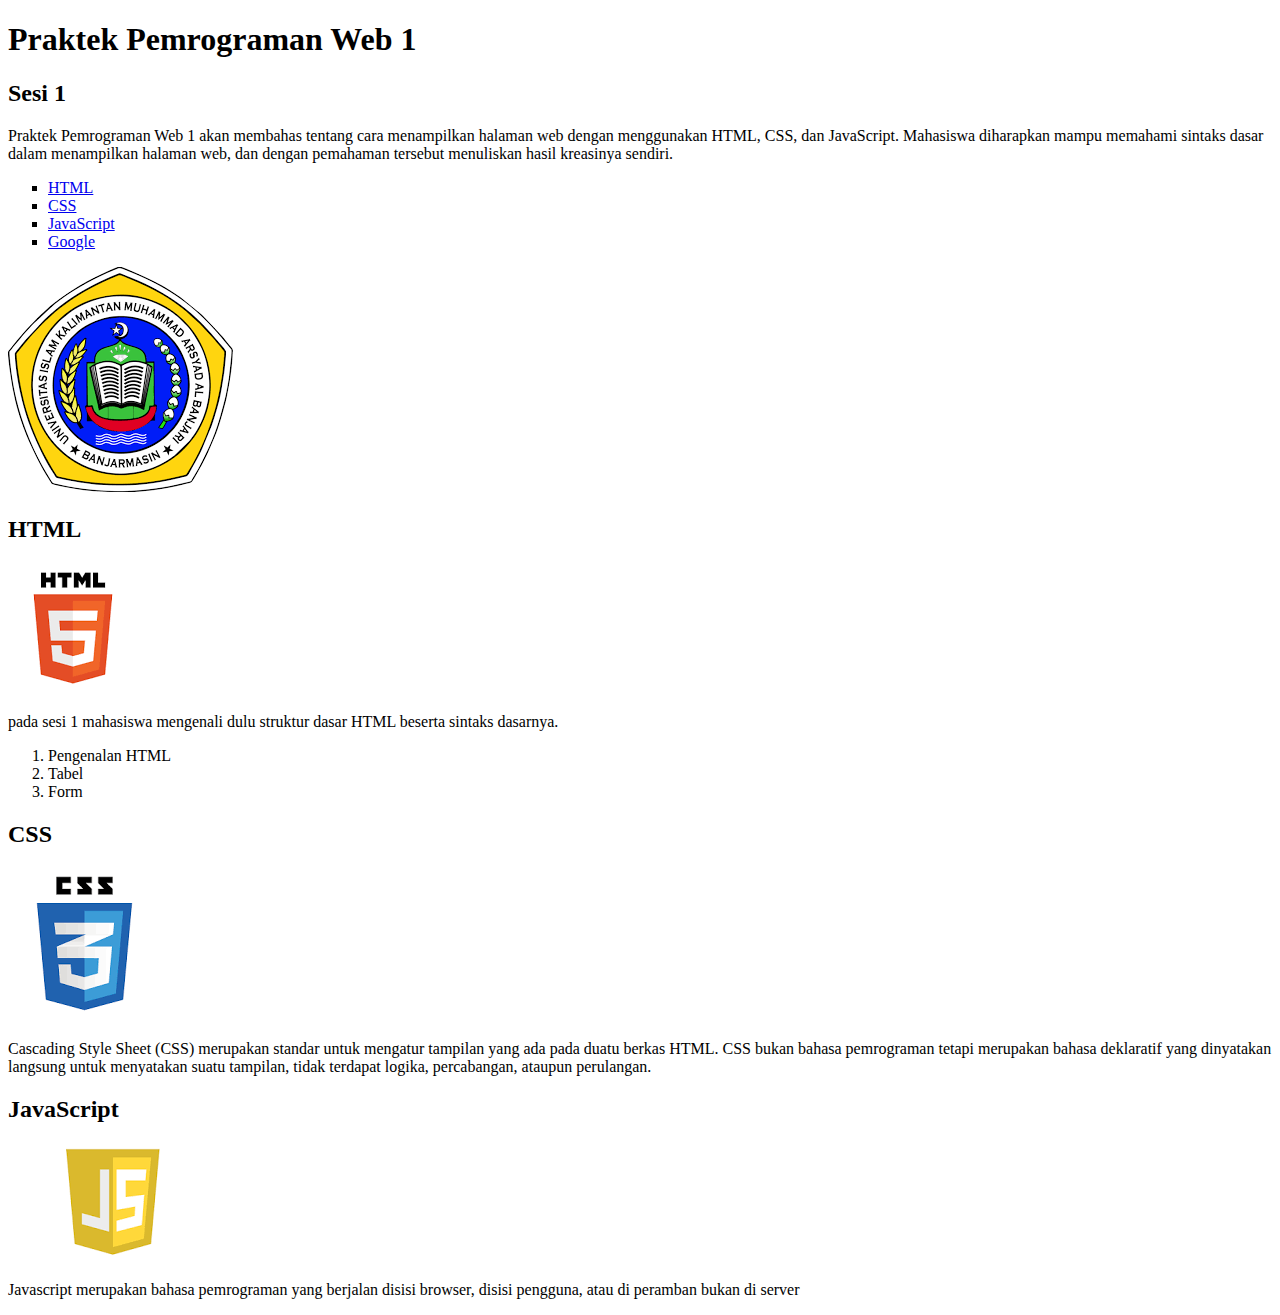
<file: sesi-1/index.html>
<!DOCTYPE html>
<html lang="en">

<head>
    <meta charset="UTF-8">
    <meta name="viewport" content="width=device-width, initial-scale=1.0">
    <title>Praktek WEB 1</title>
</head>

<body>
    <h1>Praktek Pemrograman Web 1</h1>
    <h2>Sesi 1</h2>
    <p>Praktek Pemrograman Web 1 akan membahas tentang cara menampilkan halaman web dengan menggunakan HTML, CSS, dan
        JavaScript. Mahasiswa diharapkan mampu memahami sintaks dasar dalam menampilkan halaman web, dan dengan
        pemahaman tersebut menuliskan hasil kreasinya sendiri.</p>

    <ul style="list-style-type: square;">
        <li><a href="#html"> HTML </a></li>
        <li><a href="#css">CSS </a></li>
        <li><a href="#javascript">JavaScript </a></li>
        <li><a href="https://google.com" target="_blank">Google </a></li>
    </ul>

    <img src="logo-uniska.png" alt="logo uniska">

    <h2 id="html">HTML</h2>
    <img src="logo-html.png" alt="">
    <p>pada sesi 1 mahasiswa mengenali dulu struktur dasar HTML beserta sintaks dasarnya.</p>

    <ol type="1">
        <li>Pengenalan HTML</li>
        <li>Tabel</li>
        <li>Form</li>
    </ol>

    <h2 id="css">CSS</h2>
    <img src="logo-css.png" alt="">
    <p>Cascading Style Sheet (CSS) merupakan standar untuk mengatur tampilan yang ada pada duatu berkas HTML. CSS bukan
        bahasa pemrograman tetapi merupakan bahasa deklaratif yang dinyatakan langsung untuk menyatakan suatu tampilan,
        tidak terdapat logika, percabangan, ataupun perulangan.</p>

    <h2 id="javascript">JavaScript</h2>
    <img src="logo-js.png" alt="">
    <p>Javascript merupakan bahasa pemrograman yang berjalan disisi browser, disisi pengguna, atau di peramban bukan di server</p>

</body>

</html>
</file>
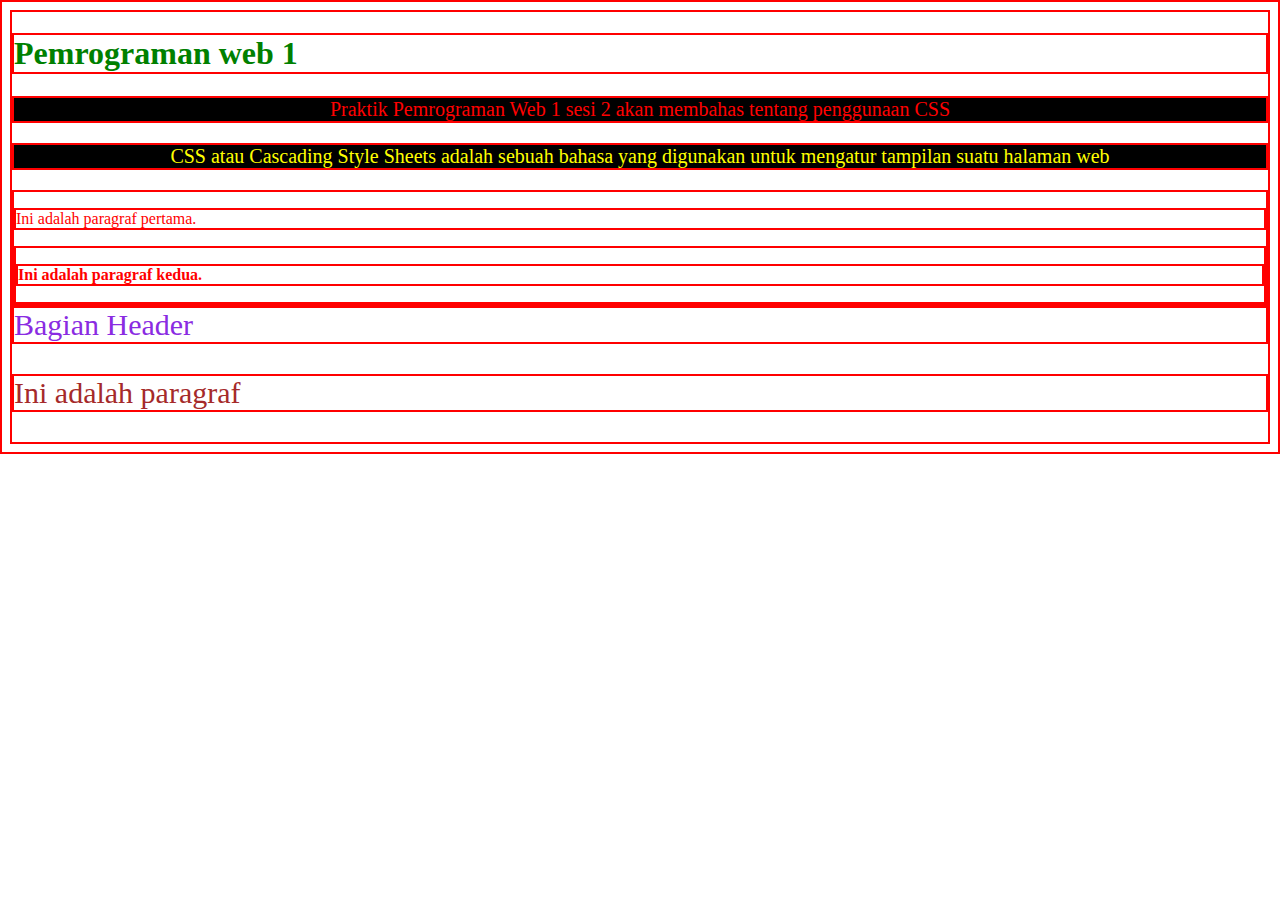
<file: sesi-2/index.html>
<!DOCTYPE html>
<html lang="en">
<head>
    <meta charset="UTF-8">
    <meta name="viewport" content="width=device-width, initial-scale=1.0">
    <title>Document</title>
    <style>
        * {
            color: blue;
            border: 2px solid red   ;
        }

        h1 {
            color: green;
        }

        .teks-merah,
        #teks-kuning {
            font-size: 20px;
            text-align: center;
            background-color: black;
        }

        .teks-merah {
            color: red;
        }

        #teks-kuning {
            color: yellow;
        }

        div p {
            color: red;
        }

        div > div > p {
            font-weight: bold;
        }

        .subbagian {
            font-size: 30px;
        }

        .subbagian.header {
            color: blueviolet;
        }

        .subbagian#teks {
            color: brown;
        }

        p:hover {
            background-color: aqua;
        }

    </style>
</head>
<body>
    <h1>Pemrograman web 1</h1>
    <p class="teks-merah">Praktik Pemrograman Web 1 sesi 2 akan membahas tentang penggunaan CSS</p>
    <p id="teks-kuning">CSS atau Cascading Style Sheets adalah sebuah bahasa yang digunakan untuk mengatur tampilan suatu halaman web</p>

    <div>
        <p>Ini adalah paragraf pertama.</p>
        <div>
            <p>Ini adalah paragraf kedua.</p>
        </div>
    </div>

    <div class="subbagian header">Bagian Header</div>
    <p class="subbagian" id="teks">Ini adalah paragraf</p>
</body>
</html>
</file>
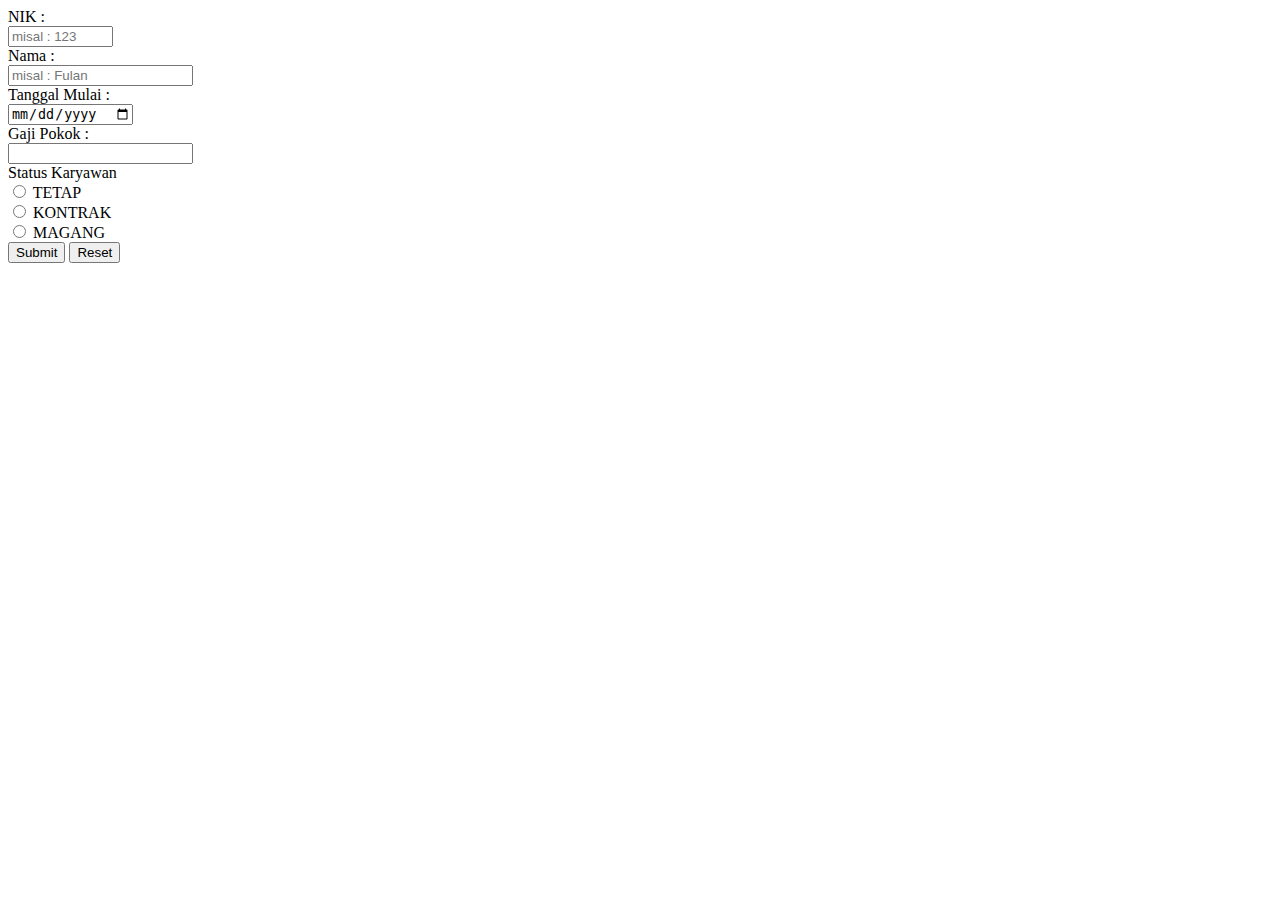
<file: sesi-3/index.html>
<!DOCTYPE html>
<html lang="en">
<head>
    <meta charset="UTF-8">
    <meta http-equiv="X-UA-Compatible" content="IE=edge">
    <meta name="viewport" content="width=device-width, initial-scale=1.0">
    <title>Form dan Input</title>
</head>
<body>
    <form action="">
        <label for="nik">NIK :</label><br>
        <input type="text" id="nik" name="nik" size="10" maxlength="10" required placeholder="misal : 123"><br>

        <label for="nama">Nama :</label><br> 
        <input type="text" id="nama" name="nama" required placeholder="misal : Fulan"><br>

        <label for="tanggal_mulai">Tanggal Mulai :</label><br>
        <input type="date" id="tanggal_mulai" name="tanggal_mulai" required min="2022-01-01"><br>

        <label for="gaji_pokok">Gaji Pokok :</label><br>
        <input type="number" id="gaji_pokok" name="gaji_pokok" required min="1000000" step="1000"><br>

        <label for="">Status Karyawan</label><br>
        <input type="radio" id="tetap" name="status_karyawan" value="TETAP">
        <label for="tetap">TETAP</label><br>
        <input type="radio" id="kontrak" name="status_karyawan" value="KONTRAK">
        <label for="kontrak">KONTRAK</label><br>
        <input type="radio" id="magang" name="status_karyawan" value="MAGANG">
        <label for="magang">MAGANG</label><br>
        <input type="submit" id="btn_submit" name="btn_submit" value="Submit">
        <input type="reset" name="btn_reset" id="btn_reset" value="Reset">
    </form> 

</body>
</html>
</file>
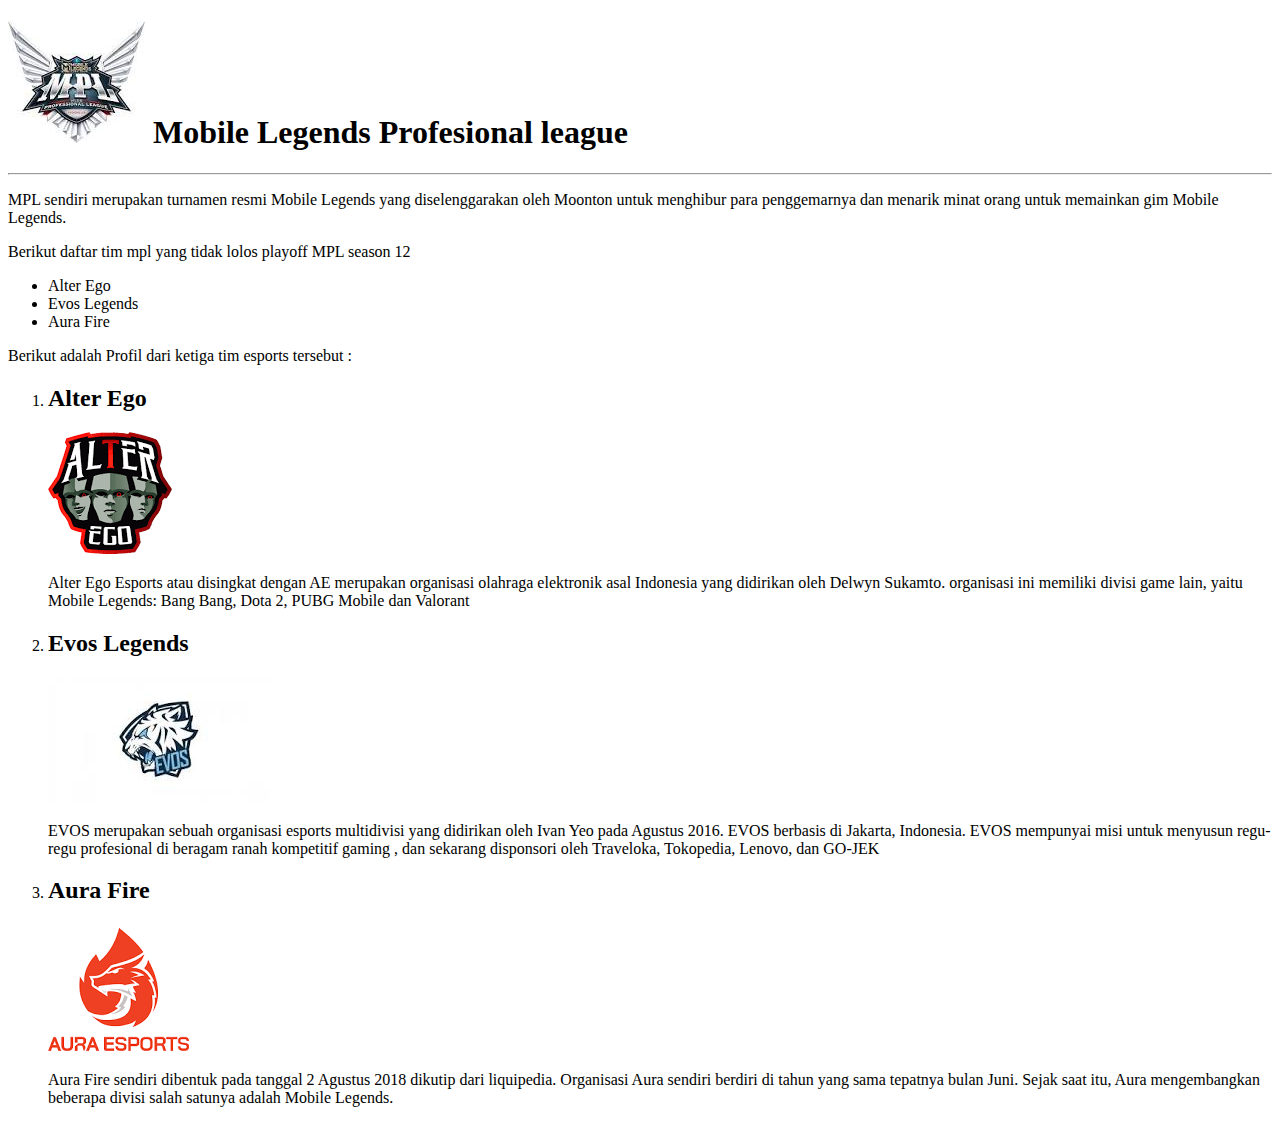
<file: sesi-1/latihan1.1.html>
<!DOCTYPE html>
<html lang="en">
<head>
    <meta charset="UTF-8">
    <meta name="viewport" content="width=device-width, initial-scale=1.0">
    <title>mpl id</title>
</head>
<body>
    <H1><img src="logo-mpl.jfif" alt=""> Mobile Legends Profesional league </H1>
    <hr>
    <P>MPL sendiri merupakan turnamen resmi Mobile Legends yang diselenggarakan oleh Moonton untuk menghibur para penggemarnya dan menarik minat orang untuk memainkan gim Mobile Legends.</P>
    <p>Berikut daftar tim mpl yang tidak lolos playoff MPL season 12</p>
    <ul>
        <li>Alter Ego</li>
        <li>Evos Legends</li>
        <li>Aura Fire</li>
    </ul>
    <p>Berikut adalah Profil dari ketiga tim esports tersebut :</p>
    <ol>
    <li><h2>Alter Ego</h2></li>
    <img src="logo-ae.png" alt="">
    <p>Alter Ego Esports atau disingkat dengan AE merupakan organisasi olahraga elektronik asal Indonesia yang didirikan oleh Delwyn Sukamto. organisasi ini memiliki divisi game lain, yaitu Mobile Legends: Bang Bang, Dota 2, PUBG Mobile dan Valorant</p>

    <li><h2>Evos Legends</h2></li>
    <img src="logo-evos.jfif" alt="">
    <p>EVOS merupakan sebuah organisasi esports multidivisi yang didirikan oleh Ivan Yeo pada Agustus 2016. EVOS berbasis di Jakarta, Indonesia. EVOS mempunyai misi untuk menyusun regu-regu profesional di beragam ranah kompetitif gaming , dan sekarang disponsori oleh Traveloka, Tokopedia, Lenovo, dan GO-JEK</p>

    <li><h2>Aura Fire</h2></li>
    <img src="logo-aura.png" alt="">
    <p>Aura Fire sendiri dibentuk pada tanggal 2 Agustus 2018 dikutip dari liquipedia. Organisasi Aura sendiri berdiri di tahun yang sama tepatnya bulan Juni. Sejak saat itu, Aura mengembangkan beberapa divisi salah satunya adalah Mobile Legends. </p>
    </ol>
</body>
</html>
</file>
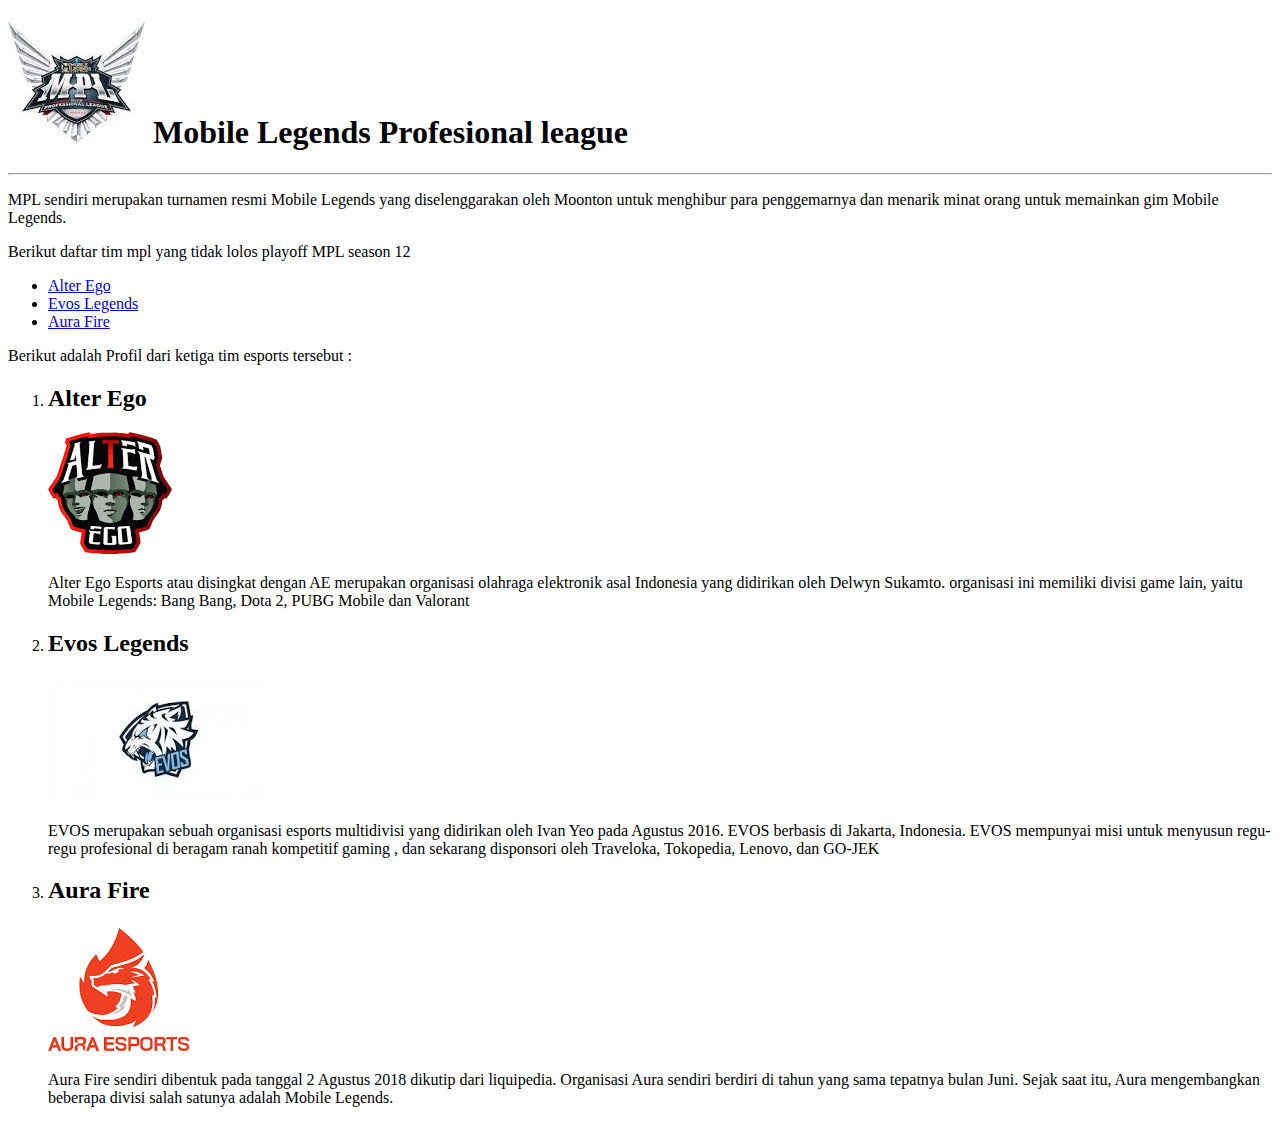
<file: sesi-1/latihan1.2.html>
<!DOCTYPE html>
<html lang="en">

<head>
    <meta charset="UTF-8">
    <meta name="viewport" content="width=device-width, initial-scale=1.0">
    <title>mpl id</title>
</head>

<body>
    <H1><img src="logo-mpl.jfif" alt=""> Mobile Legends Profesional league</H1>
    <hr>
    <P>MPL sendiri merupakan turnamen resmi Mobile Legends yang diselenggarakan oleh Moonton untuk menghibur para penggemarnya dan menarik minat orang untuk memainkan gim Mobile Legends.</P>
    <p>Berikut daftar tim mpl yang tidak lolos playoff MPL season 12</p>
    <ul>
        <li><a href="#ae">Alter Ego</a></li>
        <li><a href="#evos">Evos Legends</a></li>
        <li><a href="#aura">Aura Fire</a></li>
    </ul>
    <p>Berikut adalah Profil dari ketiga tim esports tersebut :</p>
    <ol>
        <li>
            <h2 id="ae">Alter Ego</h2>
        </li>
        <img src="logo-ae.png" alt="">
        <p>Alter Ego Esports atau disingkat dengan AE merupakan organisasi olahraga elektronik asal Indonesia yang didirikan oleh Delwyn Sukamto. organisasi ini memiliki divisi game lain, yaitu Mobile Legends: Bang Bang, Dota 2, PUBG Mobile dan Valorant</p>

        <li>
            <h2 id="evos">Evos Legends</h2>
        </li>
        <img src="logo-evos.jfif" alt="">
        <p>EVOS merupakan sebuah organisasi esports multidivisi yang didirikan oleh Ivan Yeo pada Agustus 2016. EVOS berbasis di Jakarta, Indonesia. EVOS mempunyai misi untuk menyusun regu-regu profesional di beragam ranah kompetitif gaming , dan sekarang disponsori oleh Traveloka, Tokopedia, Lenovo, dan GO-JEK</p>

        <li>
            <h2 id="aura">Aura Fire</h2>
        </li>
        <img src="logo-aura.png" alt="">
        <p>Aura Fire sendiri dibentuk pada tanggal 2 Agustus 2018 dikutip dari liquipedia. Organisasi Aura sendiri berdiri di tahun yang sama tepatnya bulan Juni. Sejak saat itu, Aura mengembangkan beberapa divisi salah satunya adalah Mobile Legends. </p>
    </ol>
</body>

</html>
</file>
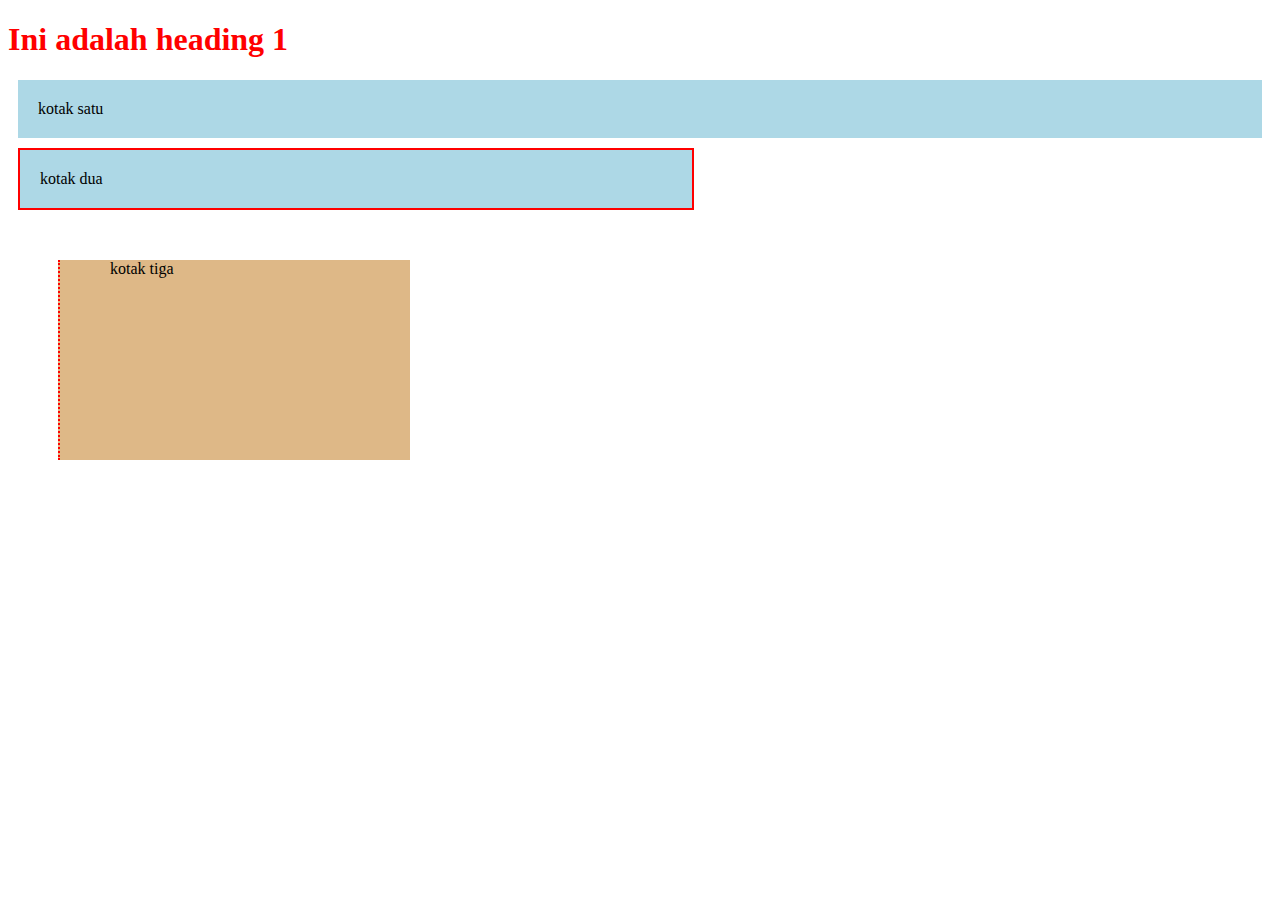
<file: sesi-2/eksternal.html>
<!DOCTYPE html>
<html lang="en">
<head>
    <meta charset="UTF-8">
    <meta http-equiv="X-UA-Compatible" content="IE=edge">
    <meta name="viewport" content="width=device-width, initial-scale=1.0">
    <link rel="stylesheet" href="style.css">
    <title>Eksternal</title>
</head>
<body>
    <h1>Ini adalah heading 1</h1>

    <div class="kotak-satu">
        kotak satu
    </div>
    <div class="kotak-dua">
        kotak dua
    </div>
    <div class="kotak-tiga">
        kotak tiga
    </div>
</body>
</html>
</file>
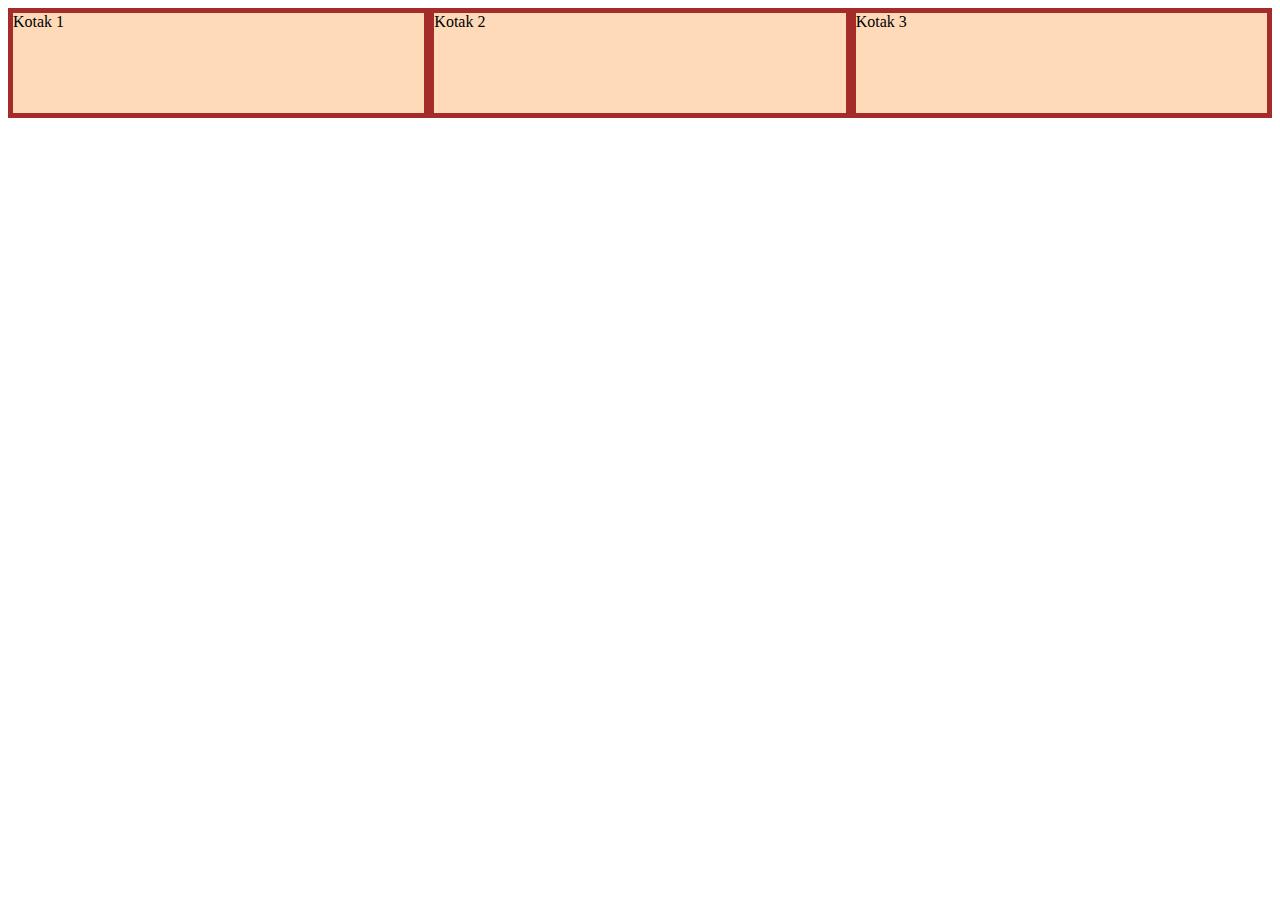
<file: sesi-2/flexbox.html>
<!DOCTYPE html>
<html lang="en">
<head>
    <meta charset="UTF-8">
    <meta http-equiv="X-UA-Compatible" content="IE=edge">
    <meta name="viewport" content="width=device-width, initial-scale=1.0">
    <link rel="stylesheet" href="flex.css">
    <title>Flexbox</title>
</head>
<body>
    <div class="container">
        <div class="satu">Kotak 1</div>
        <div class="dua">Kotak 2</div>
        <div class="tiga">Kotak 3</div>
    </div>
</body>
</html>
</file>
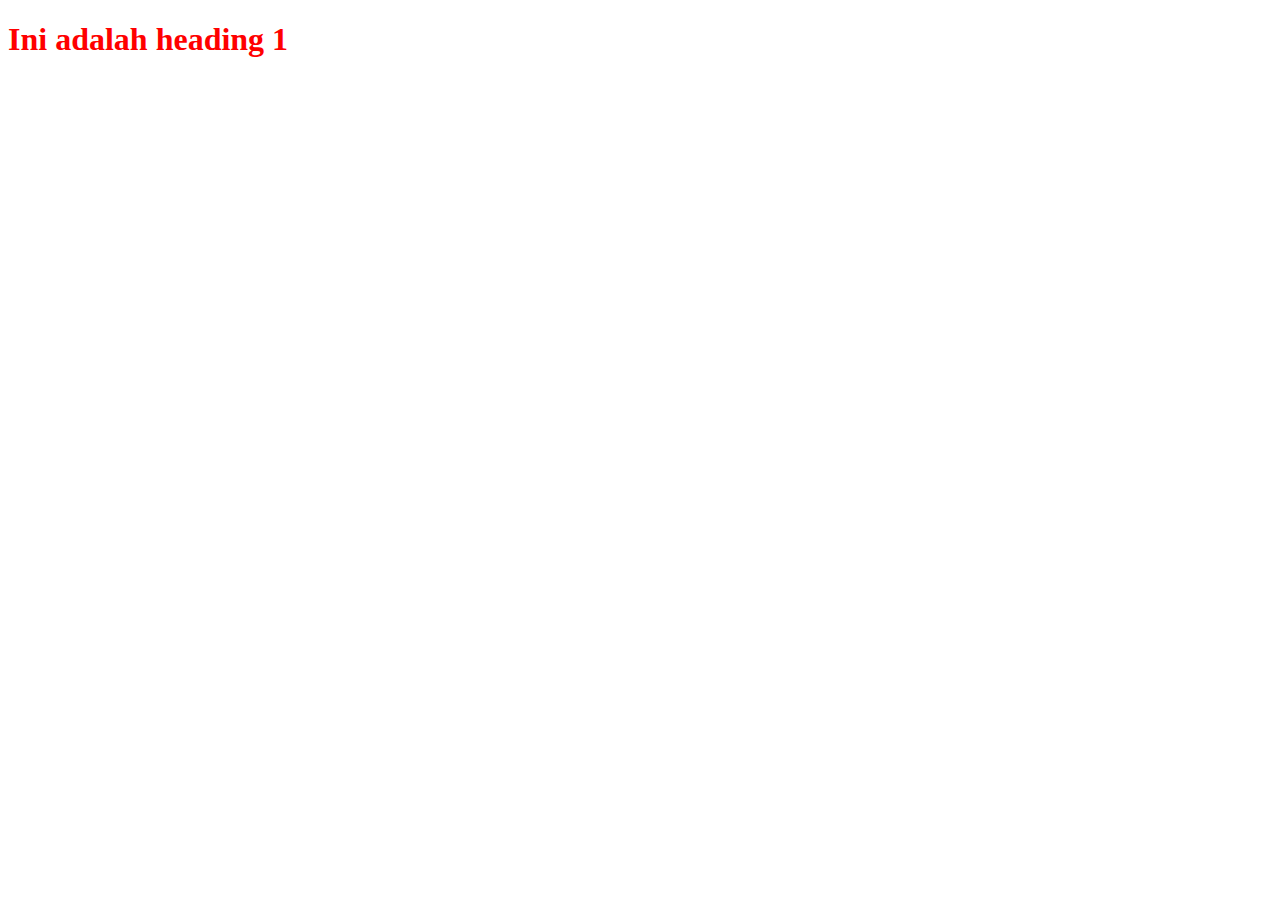
<file: sesi-2/inline.html>
<!DOCTYPE html>
<html lang="en">
<head>
    <meta charset="UTF-8">
    <meta http-equiv="X-UA-Compatible" content="IE=edge">
    <meta name="viewport" content="width=device-width, initial-scale=1.0">
    <title>Document</title>
</head>
<body>
    <h1 style="color: red;">Ini adalah heading 1</h1>
</body>
</html>
</file>
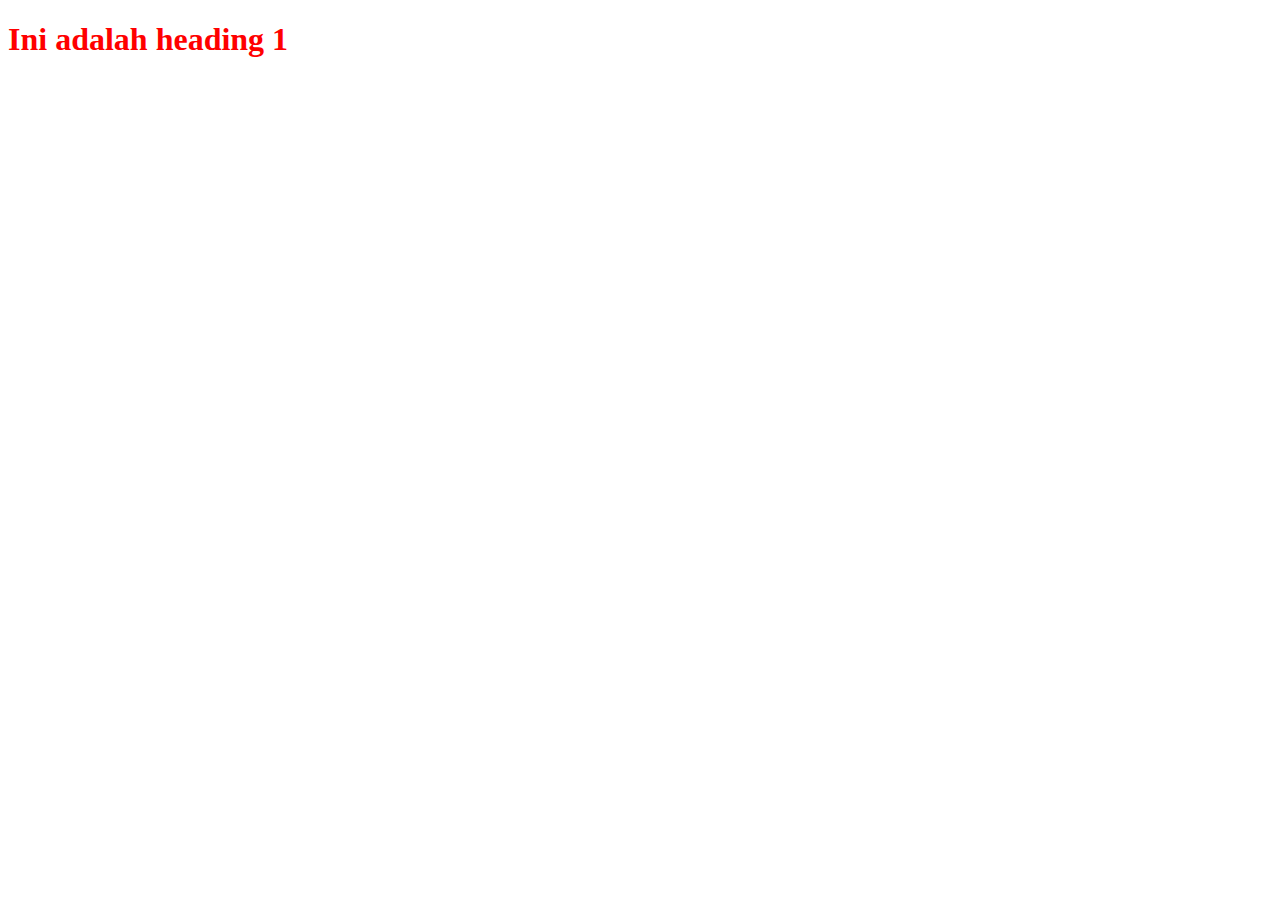
<file: sesi-2/internal.html>
<!DOCTYPE html>
<html lang="en">
<head>
    <meta charset="UTF-8">
    <meta http-equiv="X-UA-Compatible" content="IE=edge">
    <meta name="viewport" content="width=device-width, initial-scale=1.0">
    <title>Internal</title>
    <style>
        h1 {
            color: red;
        }
    </style>
</head>
<body>
    <h1>Ini adalah heading 1</h1>
</body>
</html>
</file>
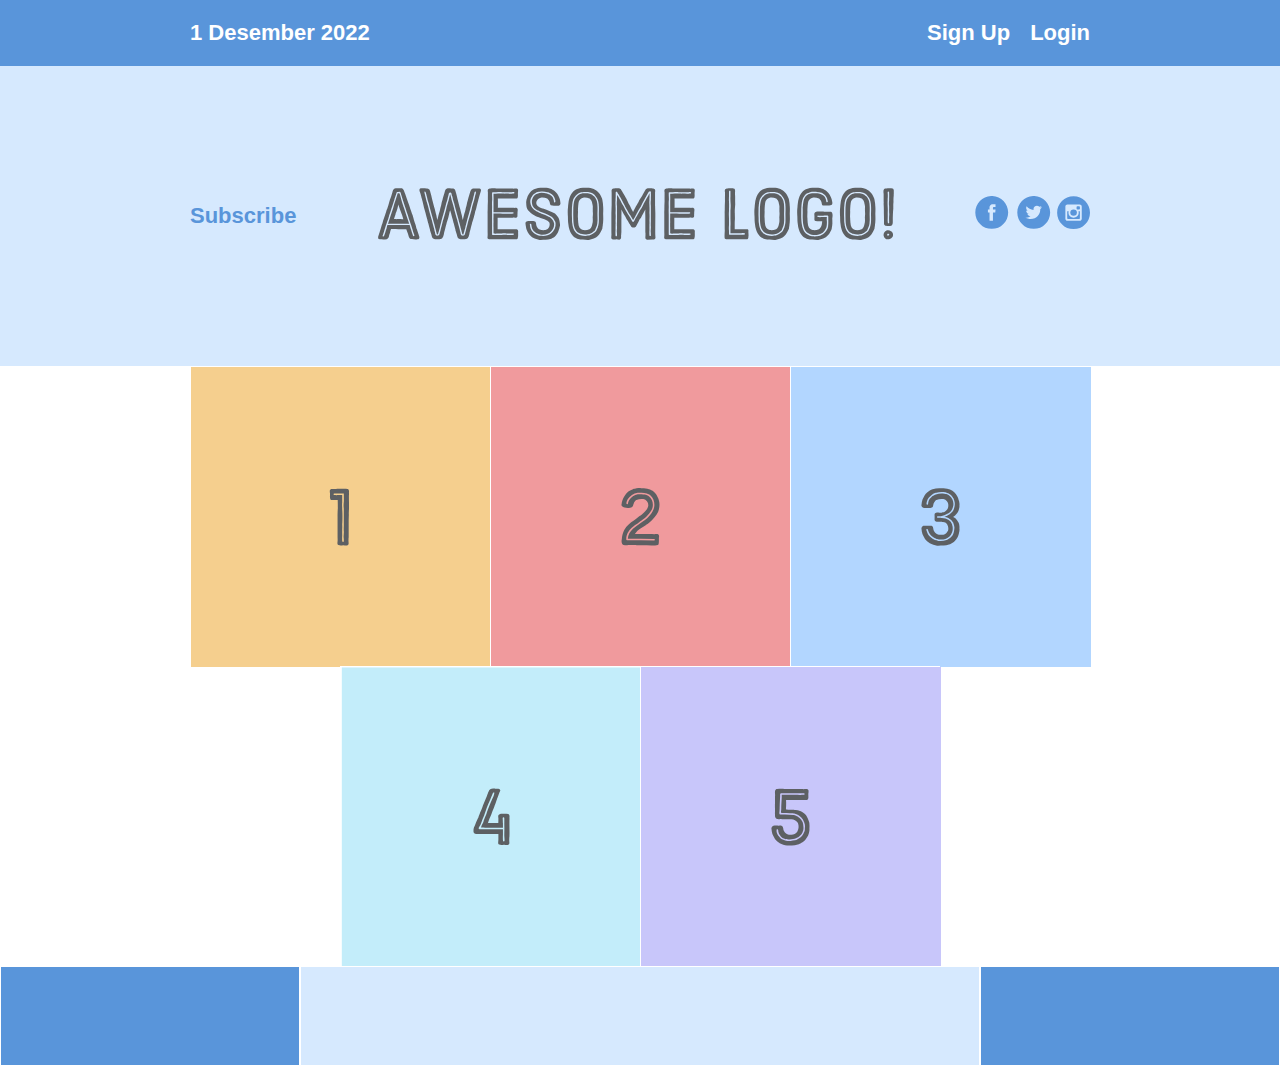
<file: sesi-2/landingpage.html>
<!DOCTYPE html>
<html lang="en">
<head>
    <meta charset="UTF-8">
    <meta http-equiv="X-UA-Compatible" content="IE=edge">
    <meta name="viewport" content="width=device-width, initial-scale=1.0">
    <link rel="stylesheet" href="styles.css">
    <title>Landing Page</title>
</head>
<body>
    <div class="menu-container">
        <div class="menu">
        <div class="date">1 Desember 2022</div>
            <div class="links">
                <div class="sign up">Sign Up</div>
                <div class="login">Login</div>
            </div>
        </div>
    </div>

    <div class="header-container">
        <div class="header">
            <div class="subscribe">Subscribe</div>
            <div class="logo"><img src="images/awesome-logo.svg" alt="logo"></div>
            <div class="social"><img src="images/social-icons.svg" alt="social"></div>
        </div>
    </div>

    <div class="photo-grid-container">
        <div class="photo-grid">
            <div class="photo-grid-item">
                <img src="images/one.svg" alt="satu">
            </div>
            <div class="photo-grid-item">
                <img src="images/two.svg" alt="dua">
            </div>
            <div class="photo-grid-item">
                <img src="images/three.svg" alt="tiga">
            </div>
            <div class="photo-grid-item">
                <img src="images/four.svg" alt="empat">
            </div>
            <div class="photo-grid-item">
                <img src="images/five.svg" alt="lima">
            </div>
        </div>
    </div>

    <div class="footer">
        <div class="footer-item footer-one"></div>
        <div class="footer-item footer-two"></div>
        <div class="footer-item footer-three"></div>
    </div>
</body>
</html>
</file>
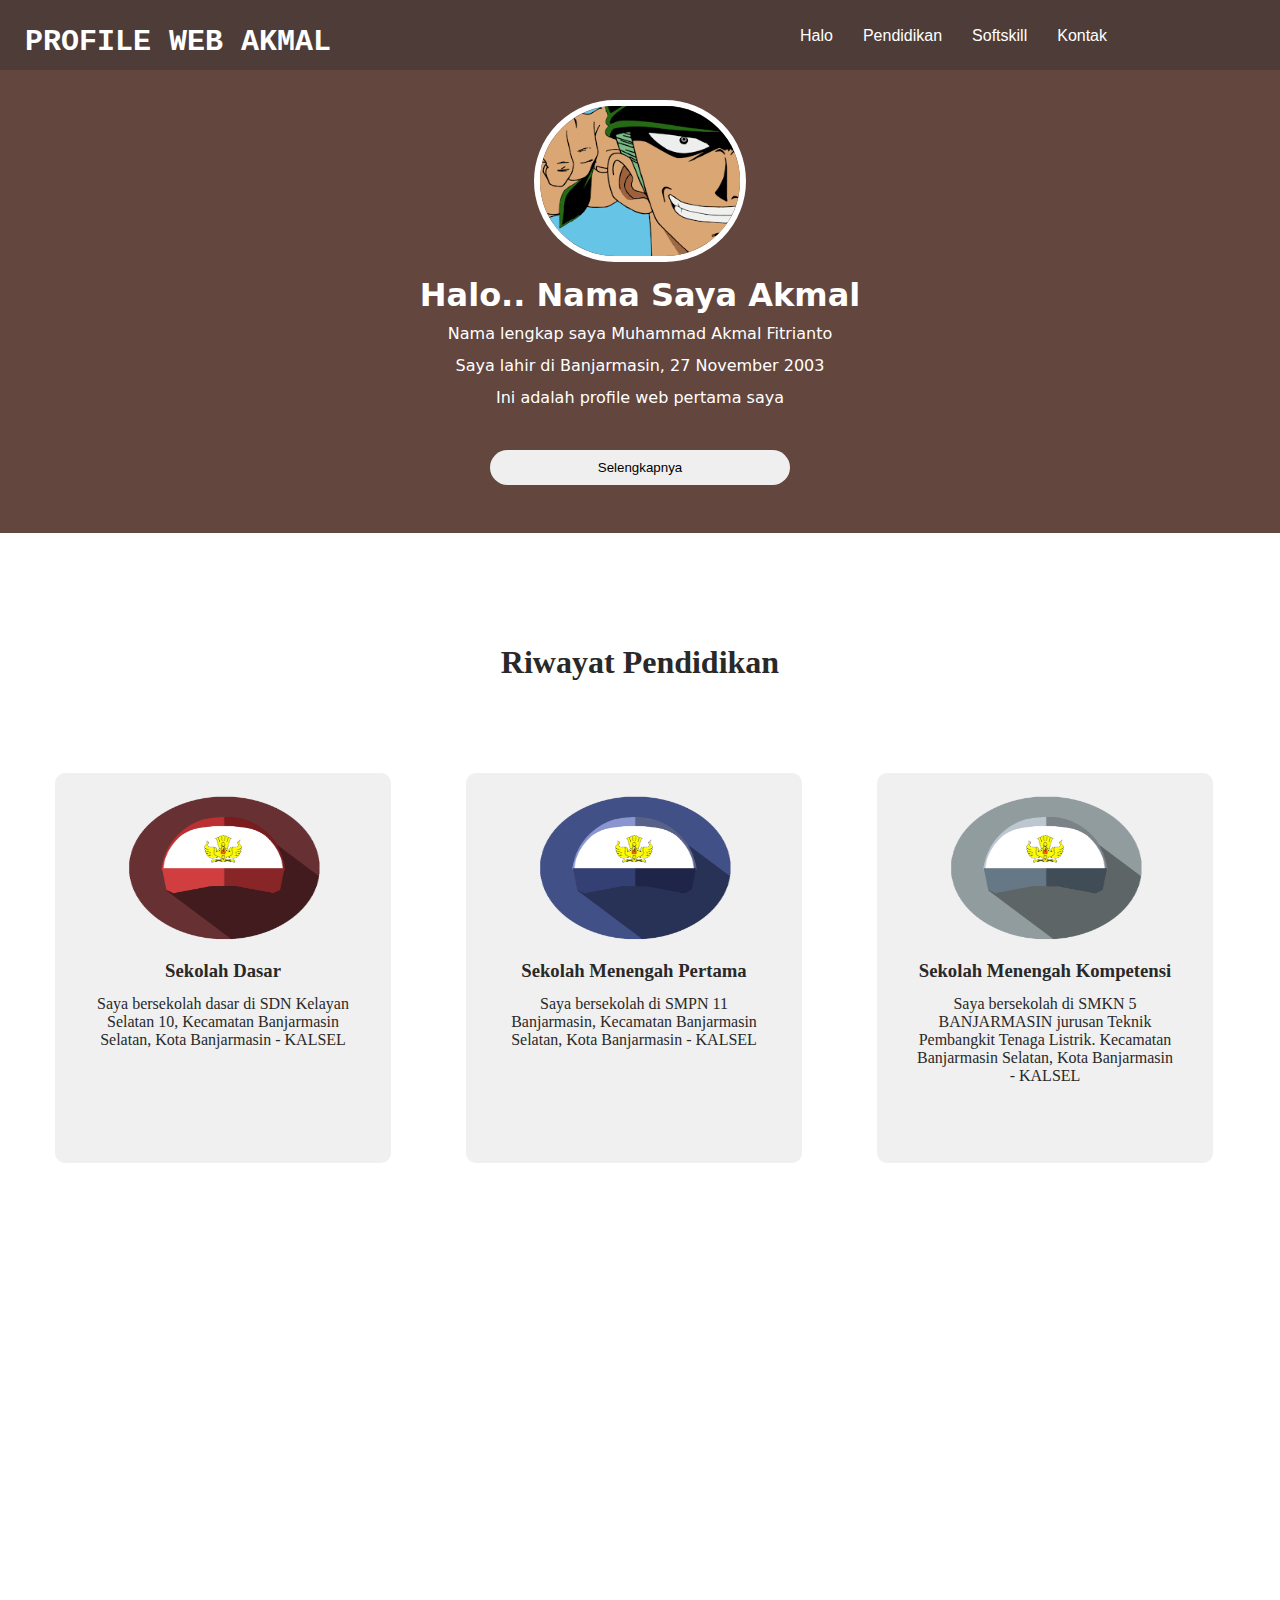
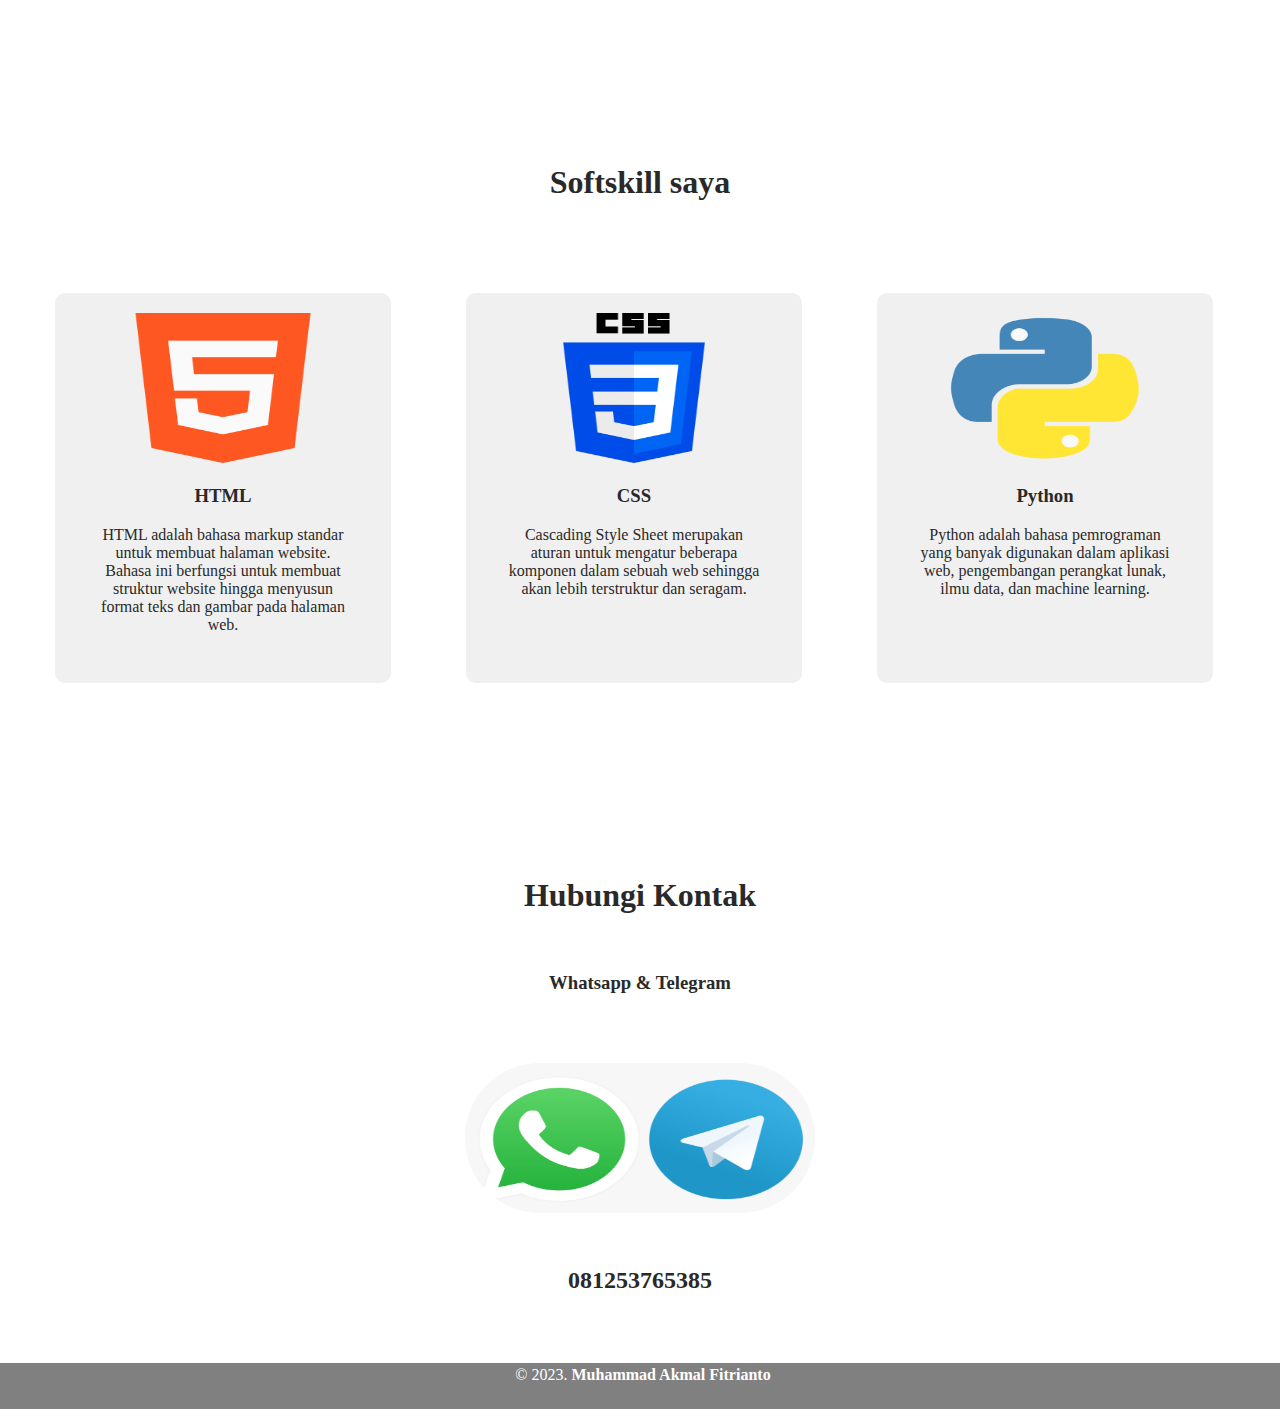
<file: sesi-2/profil.html>
<!DOCTYPE html>
<html lang="en">
<head>
    <meta charset="UTF-8">
    <meta http-equiv="X-UA-Compatible" content="IE=edge">
    <meta name="viewport" content="width=device-width, initial-scale=1.0">
    <link rel="stylesheet" href="style-profil.css">
    <title>Profile Website</title>
</head>
<body> 
    <nav>
        <div class="logo"><h2>PROFILE WEB AKMAL</h2></div>
        <div class="menu">
            <ul>
                <li><a href="">Halo</a></li>
                <li><a href="#pendidikan">Pendidikan</a></li>
                <li><a href="#softskill">Softskill</a></li>
                <li><a href="#kontak">Kontak</a></li>
            </ul>
        </div>
    </nav>

    <div class="banner">
        <img src="images/zoro.png" alt="">
        <h1>Halo.. Nama Saya Akmal</h1>
        <p>Nama lengkap saya Muhammad Akmal Fitrianto</p>
        <p>Saya lahir di Banjarmasin, 27 November 2003</p>
        <p>Ini adalah profile web pertama saya</p>

        <a href="#Selengkapnya"><button>Selengkapnya</button></a>  
    </div>
    
    <div class="box-pendidikan" id="pendidikan">
        <h1>Riwayat Pendidikan</h1>
        <div class="box-kiri">
            <img src="images/sd.png" alt="">
            <p><h3>Sekolah Dasar</h3></p>
            <p>Saya bersekolah dasar di SDN Kelayan Selatan 10, Kecamatan Banjarmasin Selatan, Kota Banjarmasin - KALSEL</p>
        </div>
        <div class="box-tengah">
            <img src="images/sma.png" alt="">
            <p><h3>Sekolah Menengah Pertama</h3></p>
            <p>Saya bersekolah di SMPN 11 Banjarmasin, Kecamatan Banjarmasin Selatan, Kota Banjarmasin - KALSEL</p>
        </div>
        <div class="box-kanan">
            <img src="images/smp.png" alt="">
            <p><h3>Sekolah Menengah Kompetensi</h3></p>
            <p>Saya bersekolah di SMKN 5 BANJARMASIN jurusan Teknik Pembangkit Tenaga Listrik. Kecamatan Banjarmasin Selatan, Kota Banjarmasin - KALSEL</p>
        </div>
    </div>

    <div class="box-softskill" id="softskill">
        <h1>Softskill saya</h1>
        <div class="box-kiri">
            <img src="images/html.png" alt="">
            <p><h3>HTML</h3></p>
            <p>HTML adalah bahasa markup standar untuk membuat halaman website. Bahasa ini berfungsi untuk membuat struktur website hingga menyusun format teks dan gambar pada halaman web.</p>
        </div>
        <div class="box-tengah">
            <img src="images/css.png" alt="">
            <p><h3>CSS</h3></p>
            <p>Cascading Style Sheet merupakan aturan untuk mengatur beberapa komponen dalam sebuah web sehingga akan lebih terstruktur dan seragam.</p>
        </div>
        <div class="box-kanan">
            <img src="images/python.png" alt="">
            <p><h3>Python</h3></p>
            <p>Python adalah bahasa pemrograman yang banyak digunakan dalam aplikasi web, pengembangan perangkat lunak, ilmu data, dan machine learning.</p>
        </div>
        <br><br><br>
        <div class="box-kontak" id="kontak">
            <h1>Hubungi Kontak</h1>
            <br>
            <h3>Whatsapp & Telegram</h3>
            <img src="images/kontak.png" alt="">
            <h2>081253765385</h2>
        </div>
    </div>

    <footer>
        <div>
            &copy; 2023. <b>Muhammad Akmal Fitrianto</b>
        </div>
    </footer>

</body>
</html>
</file>
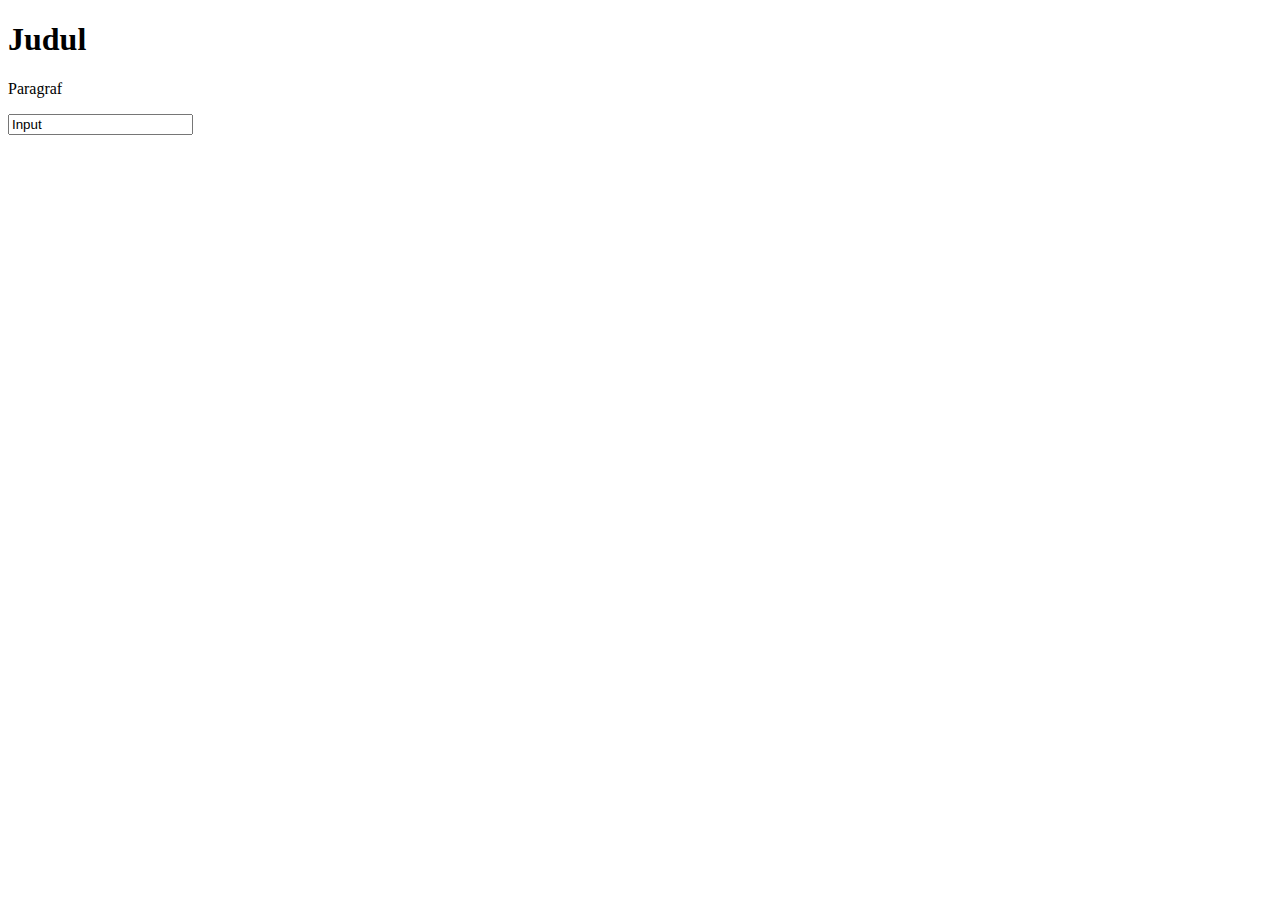
<file: sesi-3/belajardom.html>
<!DOCTYPE html>
<html lang="en">
<head>
    <meta charset="UTF-8">
    <meta http-equiv="X-UA-Compatible" content="IE-edge">
    <meta name="viewport" content="width=device-width, initial-scale=1.0">
    <title>Belajar Dom</title>
</head>
<body>
    <h1 id="uji_heading"></h1>
    <p id="uji_paragraf"></p>
    <input type="text" id="uji_input">

    <script>
        document.getElementById('uji_heading').innerHTML = "Judul";
        document.getElementById('uji_paragraf').innerHTML = "Paragraf";
        document.getElementById('uji_input').value = "Input";
    </script>

</body>
</html>
</file>
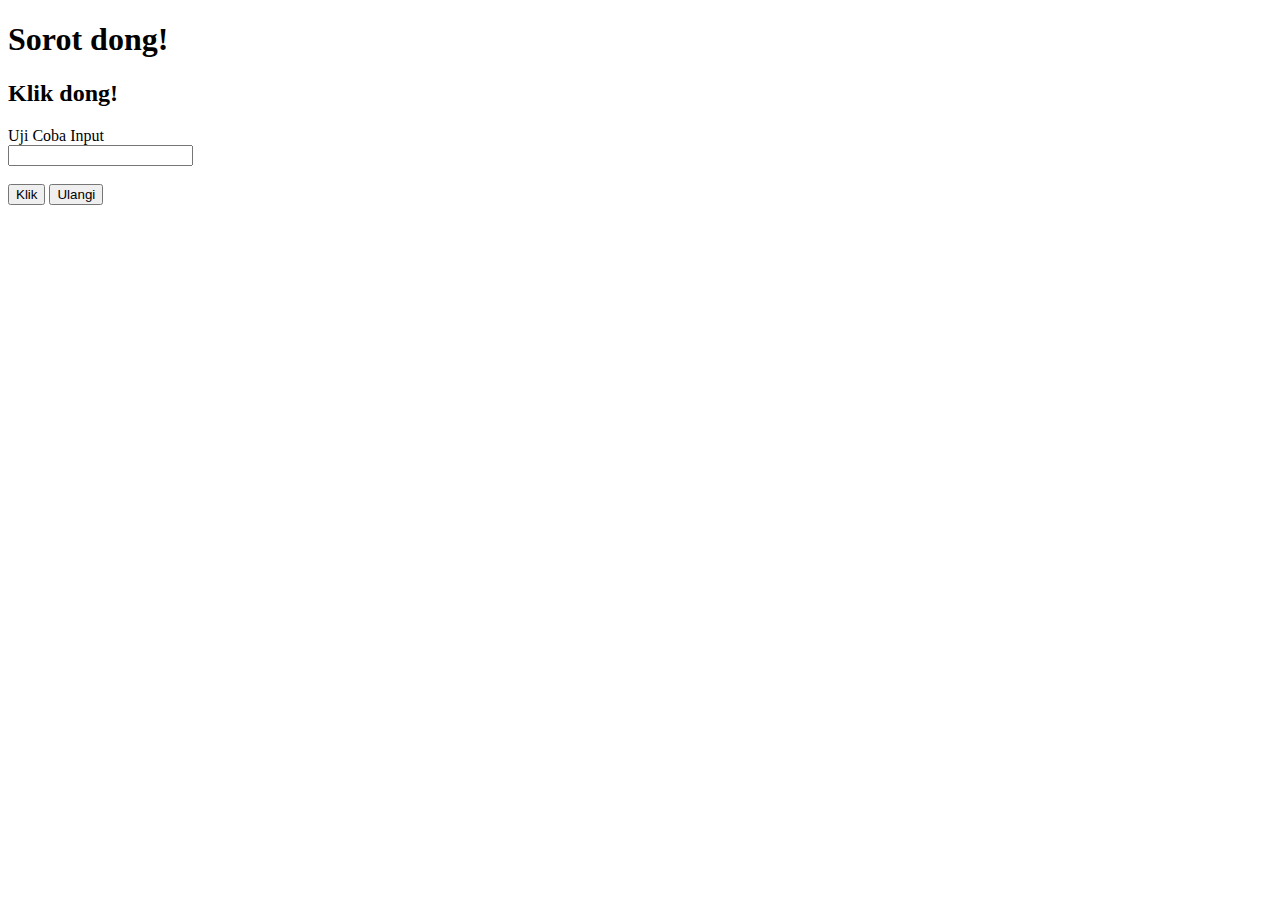
<file: sesi-3/domevent.html>
<!DOCTYPE html>
<html lang="en">
<head>
    <meta charset="UTF-8">
    <meta name="viewport" content="width=device-width, initial-scale=1.0">
    <title>DOM EVENT</title>
</head>
<body>
    <h1 id="uji_heading" 
    onmouseover="sorot(this)"
    onmouseout="keluarsorot(this)">
        Sorot dong!
    </h1>

    <h2 id="uji_klik" 
    onmousedown="tahan(this)" 
    onmouseup="lepas(this)">
        Klik dong!
    </h2>
    
    <label for="uji_input">Uji Coba Input</label><br>  
    <input type="text" id="uji_input" onkeyup="tiru()"><br>
    <span id="uji_span"></span><br>
    <button onclick="klik()">Klik</button>
    <button onclick="ulangi()">Ulangi</button>

    <script>
        function sorot(obj){
            obj.innerHTML = "Sudah disorot";
        }
        function keluarsorot(obj){
            obj.innerHTML = "Sorot lagi dong!";
        }
        function tahan(obj){
            obj.innerHTML = "Lepasin..."
        }
        function lepas(obj){
            obj.innerHTML = "Klik lagi dong!"
        }
        function klik(){
            valueinput = document.getElementById('uji_input').value;
            span = document.getElementById('uji_span');

            if (valueinput == ""){
                span.innerHTML = "Inputan kosong";
                span.style = "color:red";
            }else{
                span.innerHTML = "Input: '"+ valueinput +"'" ;
                span.style = "color:blue";
            }
        }
        function ulangi(){
            document.getElementById('uji_input').value = "";
            document.getElementById('uji_span').innerHTML = "";
            document.getElementById('uji_heading').innerHTML = "Sorot dong!";
            document.getElementById('uji_klik').innerHTML = "Klik dong!";
        }
        function tiru(){
            valueinput = document.getElementById('uji_input').value;
            document.getElementById('uji_span').innerHTML = valueinput;
        }
    </script>
</body>
</html>
</file>
<file: sesi-2/style.css>
h1 {
    color: red;
}

.kotak-satu {
    padding: 20px;
    margin: 10px;
    border: 2px;
    background-color: lightblue;
}

.kotak-dua {
    padding: 20px;
    margin: 10px;
    border: 2px;
    border: 2px solid red;
    background-color: lightblue;
    max-width: 50%;
}

.kotak-tiga {
    padding-left: 50px;
    margin-top: 50px;
    margin-left: 50px;
    border-left: 2px dotted red;
    background-color: burlywood;
    width: 300px;
    height: 200px;
}
</file>
<file: sesi-2/flex.css>
.container {
    display: flex;
}

.container div{
    background: peachpuff;
    border: 5px solid brown;
    height: 100px;
    flex: 1;
}
</file>
<file: sesi-2/styles.css>
* {
    margin: 0;
    padding: 0;
    box-sizing: border-box;
    font-family: 'Gill Sans', 'Gill Sans MT', Calibri, 'Trebuchet MS', sans-serif;
    font-size: 22px;
    font-weight: bold;
}

.menu-container {
    color: #fff;
    background-color: #5995DA;
    padding: 20px 0px;
    display: flex;
    justify-content: center ;
}

.menu {
     /* border: 1px solid #fff; */
    width: 900px;
    display: flex;
    justify-content: space-between;
}

.links {
    display: flex;
    justify-content: flex-end;
}

.login{
    margin-left: 20px;
}

.header-container {
    color: #5995da;
    background-color: #d6e9fe;
    display: flex;
    justify-content: center;
}

.header {
    width: 900px;
    height: 300px;
    display: flex;
    justify-content: space-between;
    align-items: center;
}

.photo-grid-container {
    display: flex;
    justify-content: center;
}

.photo-grid{
    width: 900px;
    display: flex;
    justify-content: center;
    flex-wrap: wrap;
    align-items: center;
}

.photo-grid-item {
    border: 1px solid #fff;
    width: 300px;
    height: 300px;
}

.footer {
    display: flex;
    justify-content: space-between;
}

.footer-item {
    border: 1px solid #fff;
    background-color: #d6e9fe;
    height: 100px;
    flex: 1;
}

.footer-one,
.footer-three {
    background-color: #5995da;
    flex: initial;
    width: 300px;
}

.footer-two{
    color: #5995da;
    display: flex;
    justify-content: center;
    align-items: center;
}
</file>
<file: sesi-2/style-profil.css>
Body {
    margin: 0;
    padding: 0;
    text-decoration: none;
}

nav {
    background-color: #4d3c37;
    width: 100%;
    height: 70px;
    top: 0;
    color: #fff;
    position: fixed;
    z-index: 1;
}

nav ul {
    list-style-type: none;
    margin: 0;
    padding: 0;
    overflow: hidden;
}

nav ul li {
    float: left;
}

nav ul li a {
    font-family: 'Open Sans', sans-serif;
}

.logo {
    float: left;
    padding-left: 25px;
    padding-top: 0px;
    padding-bottom: 10px;
    font-family: 'Courier New', Courier, monospace;
    font-size: 20px;
}

.menu{
    margin-left: 800px;
    padding-top: 27px;
}

.menu ul li{
    list-style: none;
    display: inline-block;
    margin-right: 30px;
}

.menu ul li a {
    text-decoration: none;
    color: #fff;
}

.menu ul li a:hover {
    color:brown;
    font-style:italic;
}

.banner {
    background-color:#63463e;
    height: 533px;
    text-align: center;
    color: white;
    font-family: system-ui, -apple-system, BlinkMacSystemFont, 'Segoe UI', Roboto, Oxygen, Ubuntu, Cantarell, 'Open Sans', 'Helvetica Neue', sans-serif;
}

.banner img {
    border-radius: 100px;
    height: 150px;
    border: 6px solid white;
    margin-top: 100px;
}

.banner h1 {
    margin-top: 10px;
    margin-bottom: 10px;
}

.banner button {
    margin-top: 30px;
    padding: 10px;
    width: 300px;
    border-radius: 50px;
    border: none;
}

.banner button:hover {
    background-color: #63463e;
    color: #fff;
    border: 1px solid white;
}

img{
    width: 200px;
    height: 150px;
}

.box-pendidikan {
    text-align: center;
    color: #292929;
    margin-top: 90px;
    align-content: center;
}

.box-kiri, .box-tengah, .box-kanan {
    width: 300px;
    height: 350px;
    background-color: #f0f0f0;
    text-align: center;
    padding: 20px 18px;
    margin: 70px 20px 20px 55px;
    border-radius: 10px;
    float: left;
}

.box-kiri:hover, .box-tengah:hover, .box-kanan:hover {
    background-color: #63463e;
    color: #fff;
}

.box-pendidikan h3, p {
    margin-top: 10px;
    margin-bottom: 13px;
    padding: 0px 20px;

}

.box-softskill {
    text-align: center;
    color: #292929;
    margin: 0px auto ;
    align-content: center;
    margin-top: 560px;
}

.box-kontak img{
    width: 350px;
    margin-top: 50px;
    margin-bottom: 30px;
    border-radius: 100px;
}

.box-kontak {
    text-align: center;
    color: #292929;
    margin-top: 600px;
}

footer {
    background-color: grey;
    width: 100%;
    height: 40px;
    color: white;
    padding:3px; 
    margin: 50px auto 0px; 
    text-align: center; 
}
</file>
